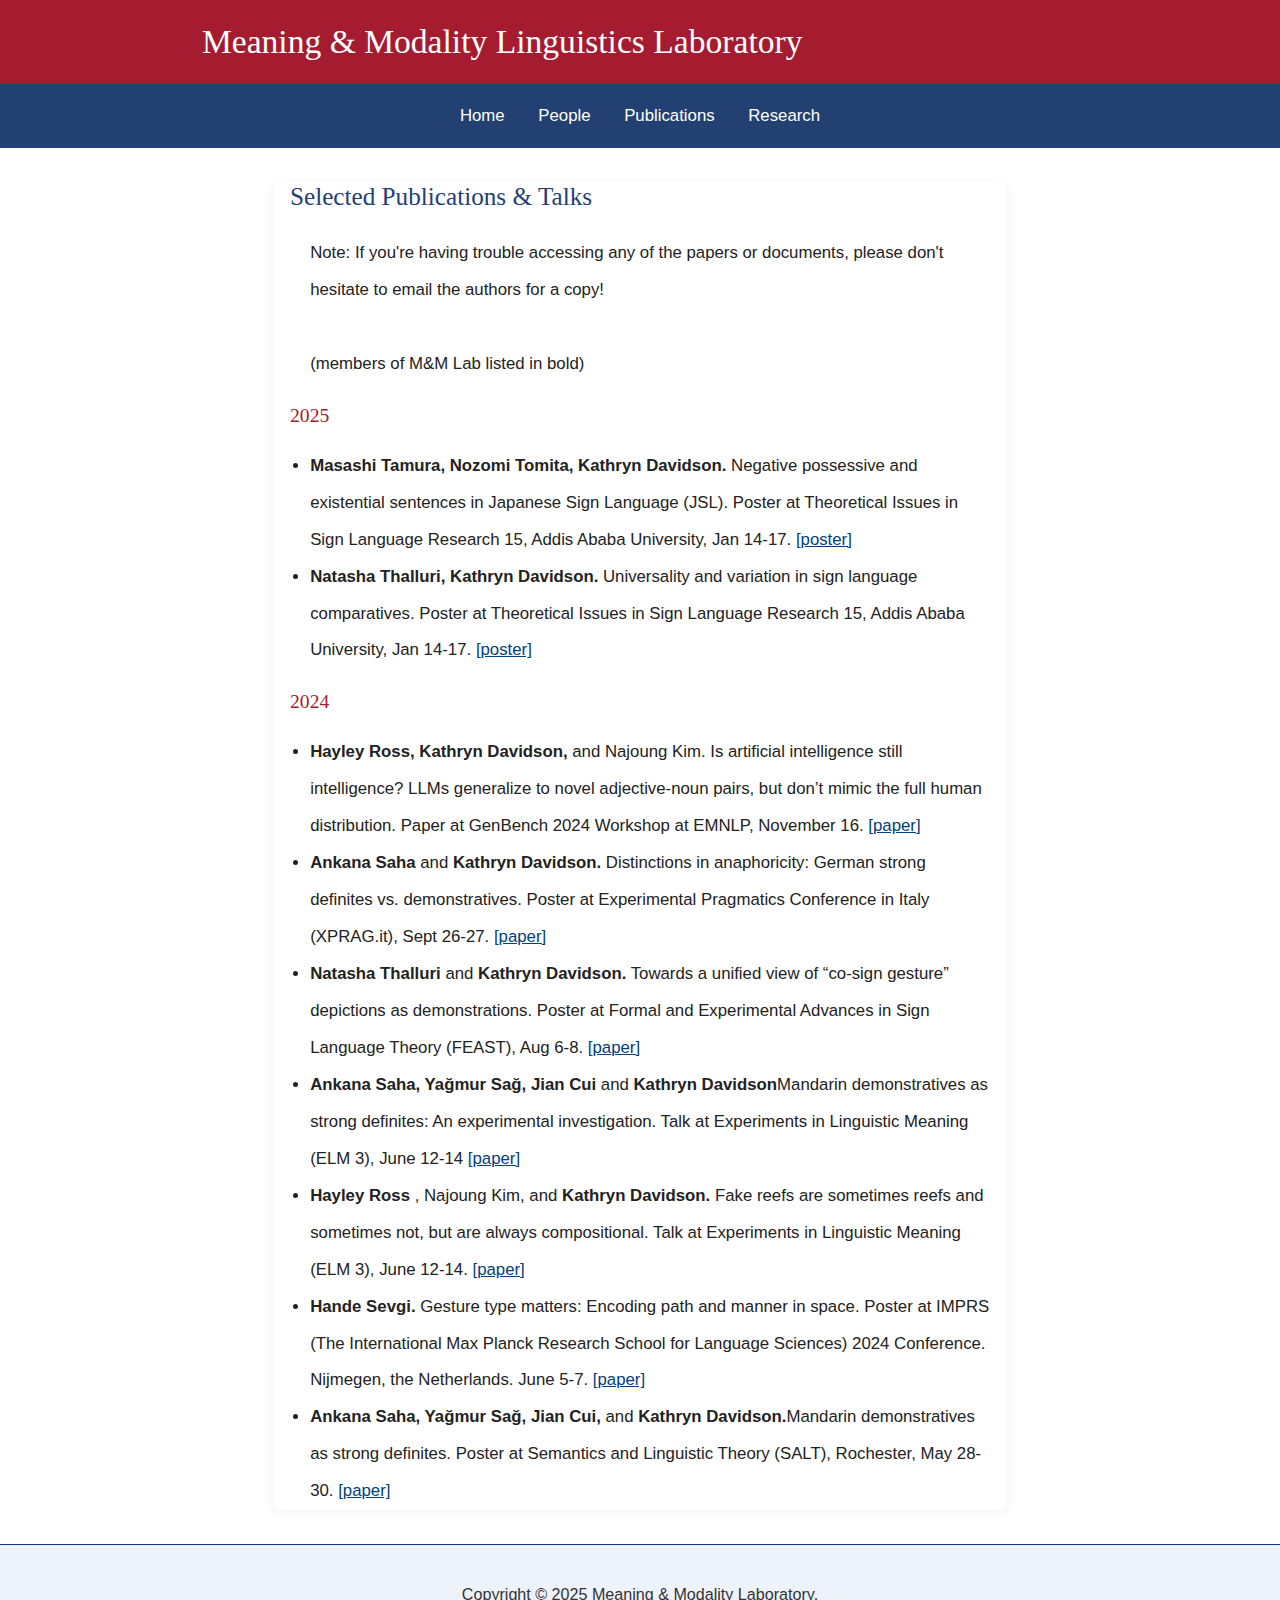
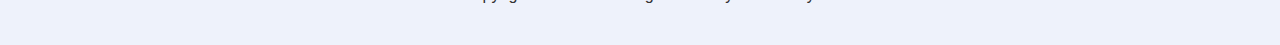
<file: publications.html>
<!DOCTYPE html>
<html lang="en">
<head>
    <meta charset="UTF-8">
    <meta name="viewport" content="width=device-width, initial-scale=1.0">
    <title>Publications | Meaning & Modality Lab</title>
    <link rel="stylesheet" href="CSS/style.css">
</head>
<body>
<body>
  <div id="header"></div>
  <script>
  fetch("partials/header.html")
    .then(response => response.text())
    .then(data => {
        document.getElementById("header").innerHTML = data;
    });
    </script>
</body>
    <main>
        <section class="pubs">
            <h2>Selected Publications & Talks</h2>
            <ul>Note: If you're having trouble accessing any of the papers or documents, please don't hesitate to email the authors for a copy!
               <br> <br> (members of M&M Lab listed in bold)
            </ul>
            <h3>2025</h3>
            <ul>
                <li>
                    <strong>Masashi Tamura, Nozomi Tomita, Kathryn Davidson. </strong> Negative possessive and existential sentences in Japanese Sign Language (JSL). Poster at Theoretical Issues in Sign Language Research 15, Addis Ababa University, Jan 14-17.
                    <a href="Documents\Test1.pdf">[poster]</a>
                </li>
                <li>
                    <strong>Natasha Thalluri, Kathryn Davidson. </strong> Universality and variation in sign language comparatives. Poster at Theoretical Issues in Sign Language Research 15, Addis Ababa University, Jan 14-17.
                    <a href="Documents\Test1.pdf">[poster]</a>
                </li>
            </ul>
            <h3>2024</h3>
            <ul>
                <li>
                    <strong>Hayley Ross, Kathryn Davidson, </strong> and Najoung Kim.  Is artificial intelligence still intelligence? LLMs generalize to novel adjective-noun pairs, but don’t mimic the full human distribution. Paper at GenBench 2024 Workshop at EMNLP, November 16.
                    <a href="Documents\Test1.pdf">[paper]</a>
                </li>
                <li>
                    <strong>Ankana Saha</strong> and <strong> Kathryn Davidson.</strong> Distinctions in anaphoricity: German strong definites vs. demonstratives. Poster at Experimental Pragmatics Conference in Italy (XPRAG.it), Sept 26-27.
                    <a href="Documents\Test1.pdf">[paper]</a>
                </li>
                <li>
                    <strong>Natasha Thalluri</strong> and <strong> Kathryn Davidson.</strong> Towards a unified view of “co-sign gesture” depictions as demonstrations. Poster at Formal and Experimental Advances in Sign Language Theory (FEAST), Aug 6-8.
                    <a href="Documents\Test1.pdf">[paper]</a>
                </li>
                <li>
                    <strong>Ankana Saha, Yağmur Sağ, Jian Cui</strong> and <strong>Kathryn Davidson</strong>Mandarin demonstratives as strong definites: An experimental investigation. Talk at Experiments in Linguistic Meaning (ELM 3), June 12-14
                    <a href="Documents\Test1.pdf">[paper]</a>
                </li>
                <li>
                    <strong>Hayley Ross</strong> , Najoung Kim, and<strong> Kathryn Davidson.</strong> Fake reefs are sometimes reefs and sometimes not, but are always compositional. Talk at Experiments in Linguistic Meaning (ELM 3), June 12-14.
                    <a href="Documents\Test1.pdf">[paper]</a>
                </li>
                <li>
                    <strong>Hande Sevgi.</strong> Gesture type matters: Encoding path and manner in space. Poster at IMPRS (The International Max Planck Research School for Language Sciences) 2024 Conference. Nijmegen, the Netherlands. June 5-7.
                    <a href="Documents\Test1.pdf">[paper]</a>
                </li>
                <li>
                    <strong>Ankana Saha, Yağmur Sağ, Jian Cui,</strong> and <strong> Kathryn Davidson.</strong>Mandarin demonstratives as strong definites. Poster at Semantics and Linguistic Theory (SALT), Rochester, May 28-30. 
                    <a href="Documents\Test1.pdf">[paper]</a>
                </li>
            </ul>
            <!--Paper template:
            <ul>
                <li>
                    <strong>Authors in bold</strong> Text unbolded
                    <a href="Documents\Test1.pdf">[paper]</a>
                </li>
            </ul>-->
        </section>
    </main>
    <footer>
        <p>Copyright &copy; 2025 Meaning & Modality Laboratory.</p>
    </footer>
</body>
</html>
</file>
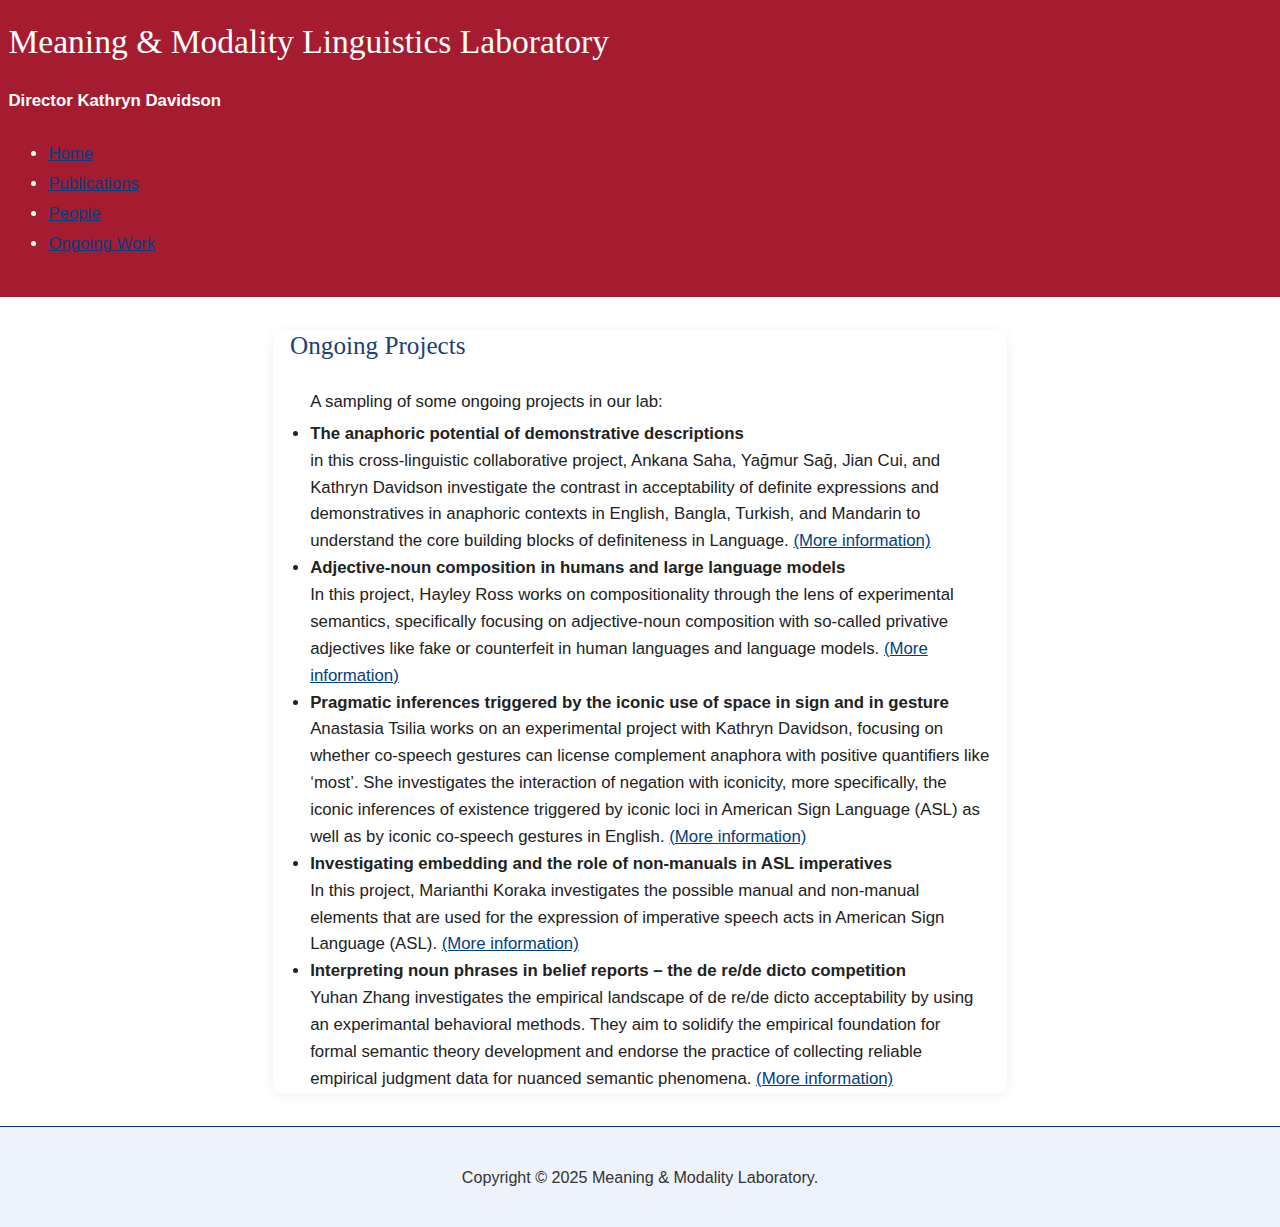
<file: research.html>
<!DOCTYPE html>
<html lang="en">
<head>
    <meta charset="UTF-8">
    <meta name="viewport" content="width=device-width, initial-scale=1.0">
    <title>Ongoing Work | Meaning & Modality Lab</title>
    <link rel="stylesheet" href="CSS/style.css">
</head>
<body>
    <header>
        <h1>Meaning & Modality Linguistics Laboratory</h1>
        <h4>Director Kathryn Davidson</h4>
        <nav>
            <ul>
                <li><a href="index.html">Home</a></li>
                <li><a href="publications.html">Publications</a></li>
                <li><a href="people.html">People</a></li>
                <li><a href="research.html" class="active">Ongoing Work</a></li>
            </ul>
        </nav>
    </header>
    <main>
        <section class="projects">
            <h2>Ongoing Projects</h2>
            <ul>
                A sampling of some ongoing projects in our lab:
                <li>
                    <strong>The anaphoric potential of demonstrative descriptions</strong> <br> in this cross-linguistic collaborative project, Ankana Saha, Yağmur Sağ, Jian Cui, and Kathryn Davidson investigate the contrast in acceptability of definite expressions and demonstratives in anaphoric contexts in English, Bangla, Turkish, and Mandarin to understand the core building blocks of definiteness in Language. 
                    <a href="Documents\Test1.pdf">(More information)</a>
                </li>
                <li>
                    <strong>Adjective-noun composition in humans and large language models</strong> <br>In this project, Hayley Ross works on compositionality through the lens of experimental semantics, specifically focusing on adjective-noun composition with so-called privative adjectives like fake or counterfeit in human languages and language models.
                    <a href="Documents\Test1.pdf">(More information)</a>
                </li>
                <li>
                    <strong>Pragmatic inferences triggered by the iconic use of space in sign and in gesture</strong> <br> Anastasia Tsilia works on an experimental project with Kathryn Davidson, focusing on whether co-speech gestures can license complement anaphora with positive quantifiers like ‘most’. She investigates the interaction of negation with iconicity, more specifically, the iconic inferences of existence triggered by iconic loci in American Sign Language (ASL) as well as by iconic co-speech gestures in English.
                    <a href="Documents\Test1.pdf">(More information)</a>
                </li>
                <li>
                    <strong>Investigating embedding and the role of non-manuals in ASL imperatives</strong> <br> In this project, Marianthi Koraka investigates the possible manual and non-manual elements that are used for the expression of imperative speech acts in American Sign Language (ASL).
                    <a href="Documents\Test1.pdf">(More information)</a>
                </li>
                <li>
                    <strong>Interpreting noun phrases in belief reports – the de re/de dicto competition</strong> <br> Yuhan Zhang investigates the empirical landscape of de re/de dicto acceptability by using an experimantal behavioral methods. They aim to solidify the empirical foundation for formal semantic theory development and endorse the practice of collecting reliable empirical judgment data for nuanced semantic phenomena.
                    <a href="Documents\Test1.pdf">(More information)</a>
                </li>
                <!--Add another project here! Copy this template and remove comment structure.
                <li>
                    <strong>Title</strong> <br> Description.
                    <a href="Documents\PDF_NAME.pdf">(More information)</a>
                </li>-->
            </ul>
        </section>
    </main>
    <footer>
        <p>Copyright &copy; 2025 Meaning & Modality Laboratory.</p>
    </footer>
</body>
</html>
</file>
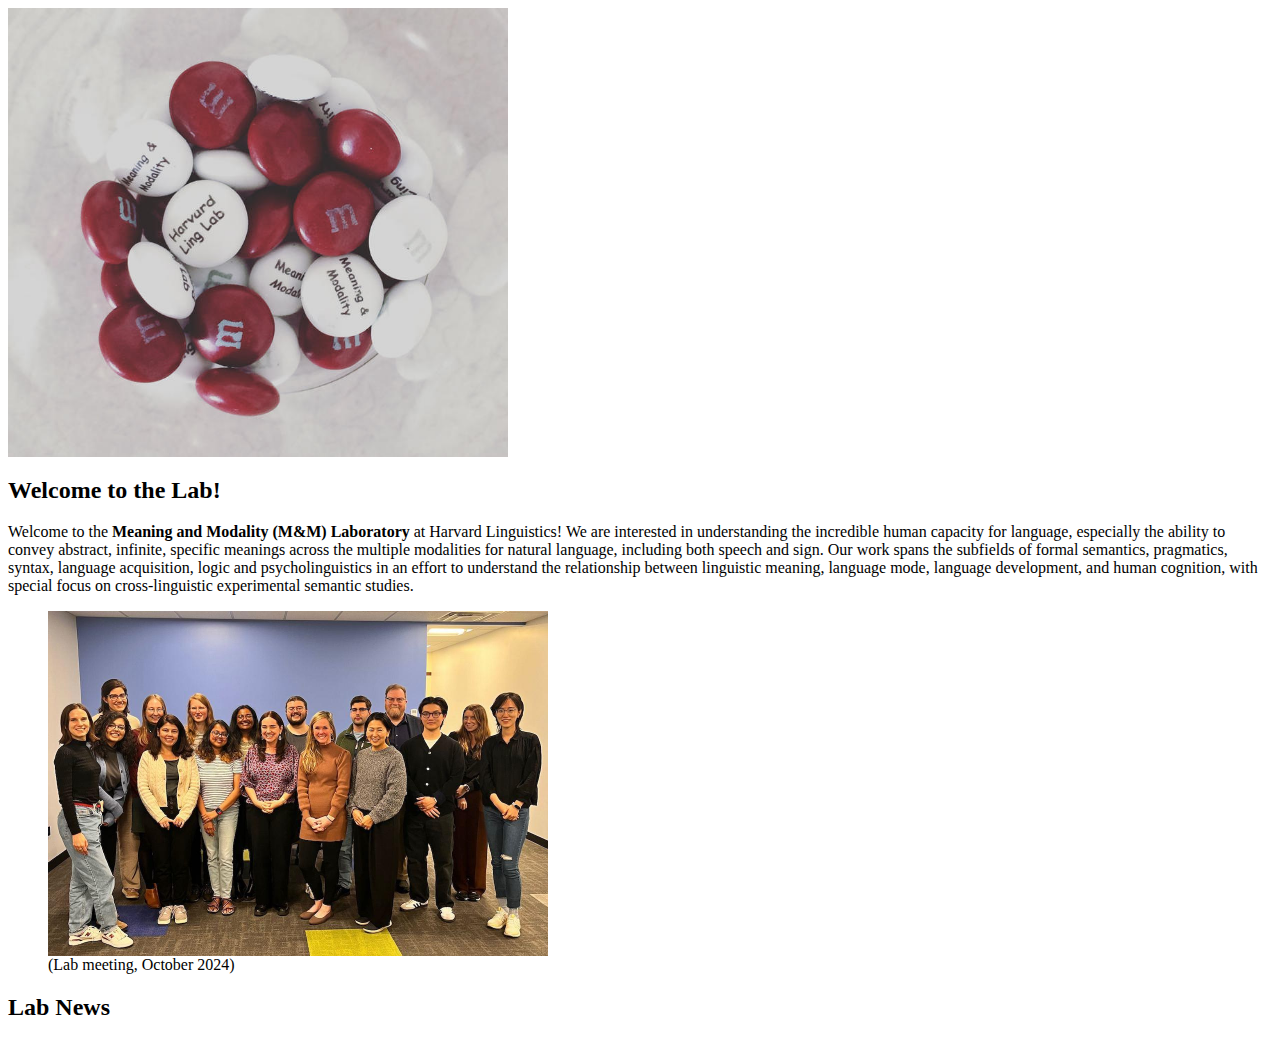
<file: partials/home.html>
<!-- This file is meant to be loaded into index.html -->
<!-- This is the default page.-->
<div class = "centered-image">
    <img src="/images/mms.jpg" alt="a bowl of red and white M&Ms with the text Harvard Ling Lab, and Meaning & Modality" style=width:500px;height:auto;">
</div>
<h2>Welcome to the Lab!</h2>
<body>Welcome to the <b>Meaning and Modality (M&M) Laboratory</b> at Harvard Linguistics! We are interested in understanding the incredible human capacity for language, especially the ability to convey abstract, infinite, specific meanings across the multiple modalities for natural language, including both speech and sign. Our work spans the subfields of formal semantics, pragmatics, syntax, language acquisition, logic and psycholinguistics in an effort to understand the relationship between linguistic meaning, language mode, language development, and human cognition, with special focus on cross-linguistic experimental semantic studies.</body>
 
<figure>
    <div class = "centered-image">
    <img src="/images/labmtg2024oct.jpg" alt="a group photo of the 17 members of the Meaning and Modality lab from 2024 standing in the lab common space standing in 2 rows in front of a blue background." style=width:500px;height:auto;">
    </div>
    <figcaption>(Lab meeting, October 2024)</figcaption>
</figure>


    <h2>Lab News</h2>
        <ul id="news-list">
            <!--News will be inserted here--> 
        </ul>
</file>
<file: CSS/style.css>
/* Base Layout */
body {
    font-size: 1.05em;
    line-height: 1.8;
    font-weight: 400;
    margin: 0px;
    font-family: 'Segoe UI', Arial, sans-serif;
    background: #ffffff;
    color: #222;
}

.layout-wrap {
  max-width: 1000px;
  margin: 0 auto;
  padding: 0 2em;
  display: flex;
  justify-content: center;
  align-items: center;
}

/* Header */
header {
  background: #A51C30;
  color: #fff;
  padding: 1.2em 0.5em;
  text-align: left;
}
header h1, header h2 {
  margin: 0;
}

/* Navigation Bar */
nav#main-nav {
  background: #234073;
  color: #fff;
  padding: 1em 0;
  width: 100%;
}

nav#main-nav ul {
  list-style: none;
  margin: 0;
  padding: 0;
  display: flex;
  gap: 2em;
}

nav#main-nav li {
  margin: 0;
}

nav#main-nav a {
  color: #fff;
  text-decoration: none;
  font-weight: 500;
  padding-bottom: 2px;
  border-bottom: 2px solid transparent;
  transition: border-bottom 0.2s;
}

nav#main-nav a:hover,
nav#main-nav a.active {
  border-bottom: 2px solid #fff;
}

/* Sticky Nav */
nav#main-nav.fixed {
  position: fixed;
  top: 0;
  left: 0;
  right: 0;
  background: #234073;
  box-shadow: 0 2px 6px rgba(0,0,0,0.15);
  z-index: 1000;
  width: 100%;
}

/* Main Content */
#main-content {
  max-width: 700px;
  margin: 2em auto;
  padding: 0 1em;
  background: #fff;
  border-radius: 7px;
  box-shadow: 0 2px 12px rgba(20,40,80,0.06);
}

main {
    max-width: 700px;
    margin: 2em auto;
    padding: 0 1em;
    background: #fff;
    border-radius: 7px;
    box-shadow: 0 2px 12px rgba(20,40,80,0.06);
}

h1, h2, h3 {
  font-family: Georgia, 'Times New Roman', serif;
  font-weight: 500;
  line-height: 1.3;
}

h2, h3 {
  color: #A51C30;
}
a {
  color: #A51C30;
}
a:hover {
  color: #7a1626;
}

a {
  color: #004080; /* dark blue with high contrast */
}
a:focus, button:focus {
  outline: 3px solid #ffcc00; /* or any bright/high-contrast color */
  outline-offset: 2px;
}

/* Sections */
.intro, .news, .pubs, .team, .projects {
  margin-bottom: 2em;
}

.intro h2, .pubs h2, .team h2, .projects h2 {
  color: #234073;
  margin-top: 0;
}

.news ul, .pubs ul, .projects ul, .people-list {
  padding-left: 1.2em;
  line-height: 2.2em;
}

.people-list li {
  margin-bottom: 1.5em;
}

.projects li {
  line-height: 1.6em;
}

/*new blog style*/
#news-list {
  display: flex;
  flex-direction: column;
  gap: 2em;
  margin-top: 1em;
}

.news-post {
  display: flex;
  gap: 1.5em;
  align-items: flex-start;
  border-bottom: 1px solid #ccc;
  padding-bottom: 1.5em;
}

.news-post img {
  width: 180px;
  height: auto;
  border-radius: 4px;
}

.news-text h4 {
  margin: 0 0 0.3em 0;
  color: #234073;
}

.news-text .news-date {
  font-size: 0.9em;
  color: #555;
  margin-bottom: 0.5em;
}

/*people section*/
.people-grid {
  display: grid;
  grid-template-columns: repeat(auto-fit, minmax(220px, 1fr));
  gap: 1.5em;
  margin-top: 2em;
}

.person-card {
  background: #f8f8f8;
  border-radius: 8px;
  padding: 1em;
  text-align: center;
  box-shadow: 0 1px 4px rgba(0, 0, 0, 0.05);
  font-size: 0.95em;
}

.person-card img {
  width: 100px;
  height: 100px;
  object-fit: cover;
  object-position: center;
  border-radius: 50%;
  margin-bottom: 0.8em;
}

.person-card h4 {
  margin: 0.3em 0 0.2em;
  font-size: 1.1em;
  color: #234073;
}

.person-card .role {
  font-weight: 600;
  color: #646464;
  margin-bottom: 0.5em;
  font-size: 0.9em;
}

.person-card p {
  font-size: 0.85em;
  color: #333;
  margin: 0.5em 0 0;
}

.person-card:hover {
  background: #eef2fb;
  transform: translateY(-2px);
  transition: 0.2s ease;
}

.toggle-hint {
  font-size: 0.8em;
  color: #666;
  margin-top: 0.4em;
}

.person-card {
  cursor: pointer;
}

/*responsive design*/
@media (max-width: 600px) {
  body {
    font-size: 1em;
    padding: 1em;
  }

  #main-content {
    padding: 1em;
  }

  nav ul li {
    display: block;
    margin: 0.5em 0;
  }
}

/*images*/
.centered-image {
  text-align: center;
  margin: 2em 0;
}
.centered-image img {
  max-width: 100%;
  height: auto;
}

figcaption {
    font-size: 0.9em;
    color: #000000;
    margin-top: 0;
    text-align: center;
}

/*accessibility: skip link*/
.skip-link {
  position: absolute;
  left: -999px;
}
.skip-link:focus {
  left: 1em;
  top: 1em;
  background: #fff;
  color: #000;
  padding: 0.5em;
  border: 2px solid #000;
  z-index: 1000;
}

/*Footer*/
footer {
    margin-top: 2em;
    text-align: center;
    color: #333;
    font-size: 0.96em;
    padding: 1.2em 0;
    background: #eef2fb;
    border-top: 1px solid #0c3483;
}
</file>
